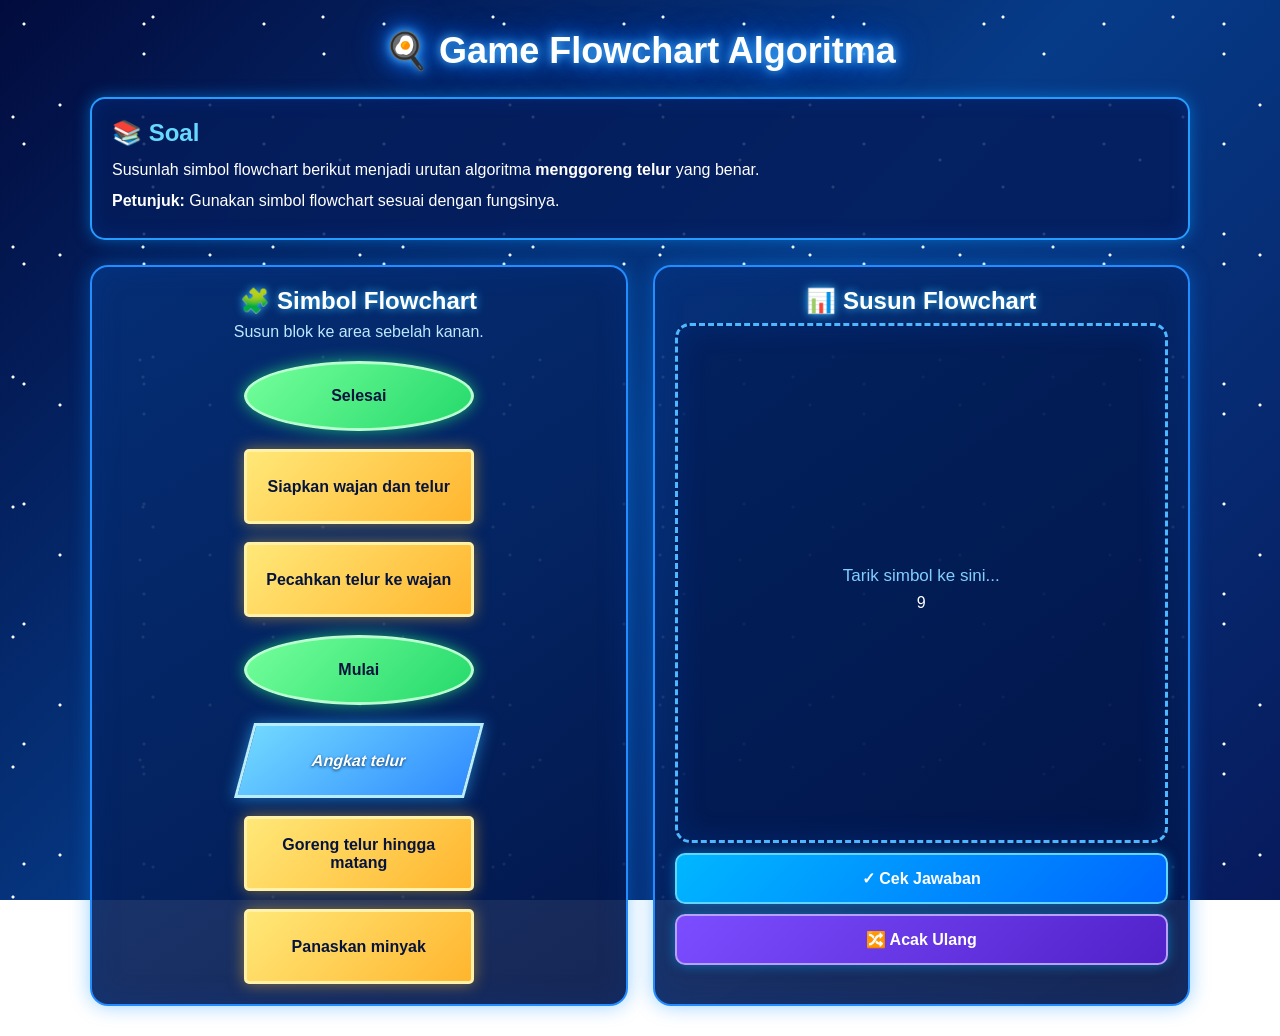
<file: GAME ALGORITMA/index.html>
<!DOCTYPE html>
<html lang="id">

<head>
    <meta charset="UTF-8">
    <meta name="viewport" content="width=device-width, initial-scale=1.0">
    <title>Game Flowchart - Menggoreng Telur</title>
    <link rel="stylesheet" href="style.css">
</head>

<body>

    <div class="container">

        <h1>🍳 Game Flowchart Algoritma</h1>

        <div class="question">
            <h2>📚 Soal</h2>

            <p>
                Susunlah simbol flowchart berikut menjadi urutan algoritma
                <b>menggoreng telur</b> yang benar.
            </p>

            <p>
                <b>Petunjuk:</b> Gunakan simbol flowchart sesuai dengan fungsinya.
            </p>
        </div>

        <div class="game">

            <!-- BLOK YANG DIACAK -->
            <div class="panel">

                <h2>🧩 Simbol Flowchart</h2>

                <p class="info">
                    Susun blok ke area sebelah kanan.
                </p>

                <div id="blocks"></div>

            </div>


            <!-- AREA JAWABAN -->
            <div class="panel">

                <h2>📊 Susun Flowchart</h2>

                <div id="answerArea">

                    <p class="placeholder">
                        Tarik simbol ke sini...
                    </p>
                    9
                </div>

                <button onclick="checkAnswer()">
                ✓ Cek Jawaban
            </button>

                <button class="reset" onclick="resetGame()">
                🔀 Acak Ulang
            </button>

                <div id="result"></div>

            </div>

        </div>

    </div>

    <script src="script.js"></script>

</body>

</html>
</file>
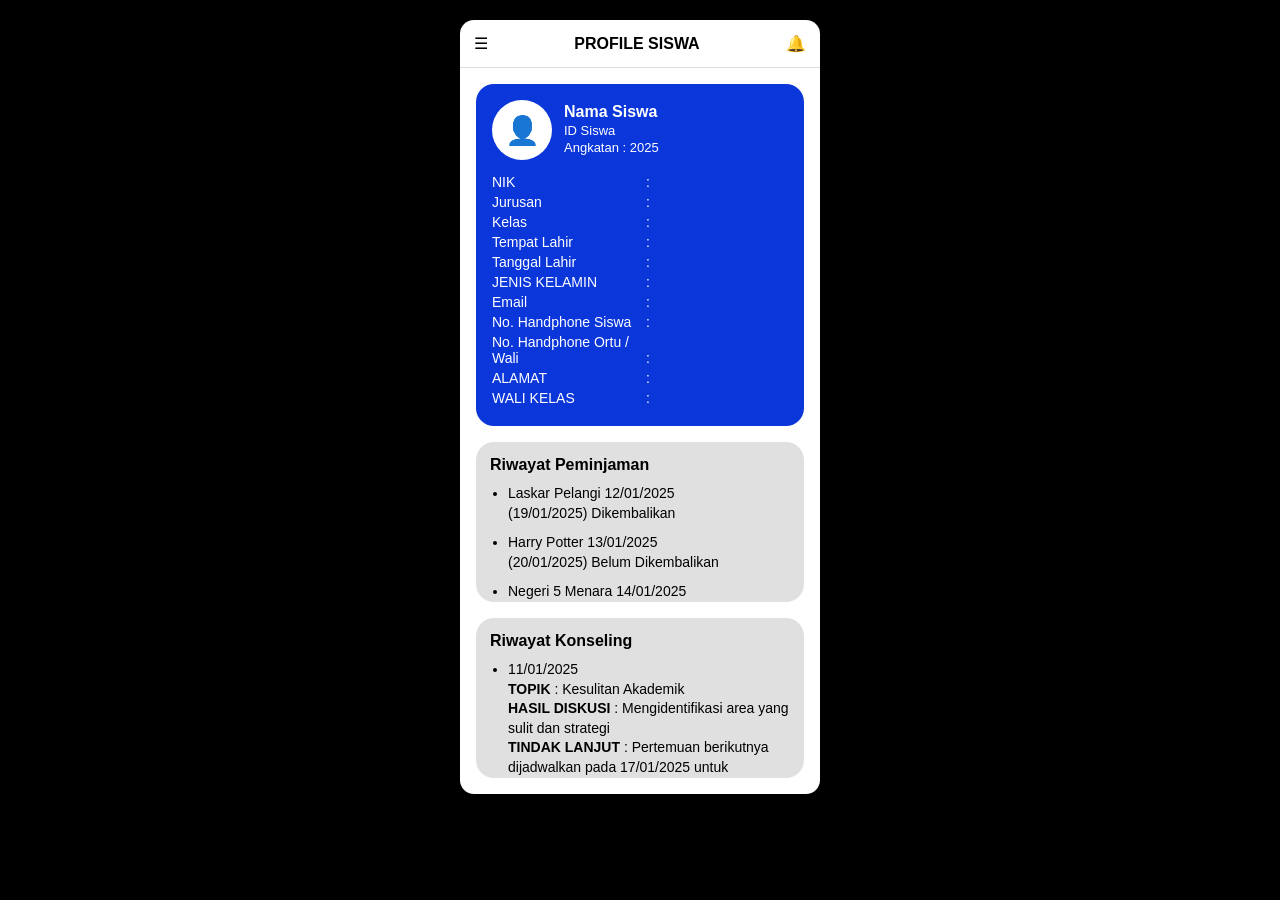
<file: html tugas/index.html>
<!DOCTYPE html>
<html lang="id">

<head>
    <meta charset="UTF-8">
    <title>Profile Siswa</title>
    <meta name="viewport" content="width=device-width, initial-scale=1.0">
    <link rel="stylesheet" href="style.css">
</head>

<body>

    <div class="phone">
        <div class="header">
            <div class="icon">☰</div>
            <div class="title">PROFILE SISWA</div>
            <div class="icon">🔔</div>
        </div>

        <div class="profile-card">
            <div class="profile-top">
                <div class="avatar">👤</div>
                <div class="identity">
                    <h3>Nama Siswa</h3>
                    <p>ID Siswa</p>
                    <p>Angkatan : 2025</p>
                </div>
            </div>

            <div class="profile-data">
                <div><span>NIK</span> :</div>
                <div><span>Jurusan</span> :</div>
                <div><span>Kelas</span> :</div>
                <div><span>Tempat Lahir</span> :</div>
                <div><span>Tanggal Lahir</span> :</div>
                <div><span>JENIS KELAMIN</span> :</div>
                <div><span>Email</span> :</div>
                <div><span>No. Handphone Siswa</span> :</div>
                <div><span>No. Handphone Ortu / Wali</span> :</div>
                <div><span>ALAMAT</span> :</div>
                <div><span>WALI KELAS</span> :</div>
            </div>
        </div>


        <div class="card">
            <h4>Riwayat Peminjaman</h4>
            <ul>
                <li>
                    Laskar Pelangi 12/01/2025<br> (19/01/2025) Dikembalikan
                </li>
                <li>
                    Harry Potter 13/01/2025<br> (20/01/2025) Belum Dikembalikan
                </li>
                <li>
                    Negeri 5 Menara 14/01/2025<br> (21/01/2025) Dikembalikan
                </li>
            </ul>
        </div>

        <div class="card">
            <h4>Riwayat Konseling</h4>
            <ul>
                <li>
                    11/01/2025<br>
                    <strong>TOPIK</strong> : Kesulitan Akademik<br>
                    <strong>HASIL DISKUSI</strong> : Mengidentifikasi area yang sulit dan strategi<br>
                    <strong>TINDAK LANJUT</strong> : Pertemuan berikutnya dijadwalkan pada 17/01/2025 untuk meningkatkan pemahaman.
                </li>
            </ul>
        </div>
    </div>

</body>

</html>
</file>
<file: GAME ALGORITMA/style.css>
* * {
    box-sizing: border-box;
    margin: 0;
    padding: 0;
}

body {
    font-family: Arial, sans-serif;
    min-height: 100vh;
    color: white;
    /* LATAR BELAKANG LUAR ANGKASA */
    background: radial-gradient(circle at 20% 20%, white 1px, transparent 2px), radial-gradient(circle at 80% 30%, white 1px, transparent 2px), radial-gradient(circle at 40% 70%, white 1px, transparent 2px), radial-gradient(circle at 70% 80%, white 1px, transparent 2px), radial-gradient(circle at 10% 90%, white 1px, transparent 2px), radial-gradient(circle at 90% 10%, white 1px, transparent 2px), linear-gradient(135deg, #020b3d, #063b88, #071a5c);
    background-size: 120px 120px, 180px 180px, 150px 150px, 200px 200px, 130px 130px, 170px 170px, 100% 100%;
    background-attachment: fixed;
}


/* ===================================
   BINTANG TAMBAHAN
   =================================== */

body::before,
body::after {
    content: "✦  ·  ✧     *       ✦    ·     ✧
 * ✦ · * ✧ ✦ · * ✦ · ✧ * ✦ ·";
 position: fixed;
    width: 100%;
    height: 100%;
    top: 0;
    left: 0;
    color: rgba(255, 255, 255, 0.7);
    font-size: 22px;
    line-height: 100px;
    letter-spacing: 25px;
    pointer-events: none;
    z-index: -1;
}

body::after {
    font-size: 12px;
    opacity: 0.6;
    transform: rotate(8deg);
}


/* ===================================
   CONTAINER
   =================================== */

.container {
    width: 92%;
    max-width: 1100px;
    margin: 30px auto;
}


/* ===================================
   JUDUL
   =================================== */

h1 {
    text-align: center;
    font-size: 36px;
    margin-bottom: 25px;
    color: #ffffff;
    text-shadow: 0 0 10px #4db8ff, 0 0 20px #147cff, 0 0 35px #0066ff;
}


/* ===================================
   SOAL
   =================================== */

.question {
    background: rgba(4, 29, 91, 0.85);
    border: 2px solid #269cff;
    padding: 20px;
    border-radius: 15px;
    margin-bottom: 25px;
    box-shadow: 0 0 15px rgba(0, 153, 255, 0.5), inset 0 0 20px rgba(0, 100, 255, 0.15);
}

.question h2 {
    margin-bottom: 10px;
    color: #66d9ff;
}

.question p {
    line-height: 1.6;
    margin-bottom: 5px;
}


/* ===================================
   GAME
   =================================== */

.game {
    display: grid;
    grid-template-columns: 1fr 1fr;
    gap: 25px;
}


/* ===================================
   PANEL
   =================================== */

.panel {
    background: linear-gradient( 145deg, rgba(5, 48, 120, 0.9), rgba(2, 20, 70, 0.92));
    padding: 20px;
    border-radius: 18px;
    border: 2px solid #238cff;
    box-shadow: 0 0 20px rgba(0, 140, 255, 0.4), inset 0 0 30px rgba(0, 70, 180, 0.2);
}

.panel h2 {
    text-align: center;
    margin-bottom: 8px;
    color: #ffffff;
    text-shadow: 0 0 8px #36b9ff;
}

.info {
    text-align: center;
    color: #bde8ff;
    margin-bottom: 20px;
}


/* ===================================
   BLOK FLOWCHART
   =================================== */

#blocks {
    display: flex;
    flex-direction: column;
    align-items: center;
    gap: 18px;
}


/* ===================================
   SEMUA BLOK
   =================================== */

.flow-block {
    width: 230px;
    min-height: 65px;
    display: flex;
    align-items: center;
    justify-content: center;
    text-align: center;
    padding: 10px;
    font-weight: bold;
    cursor: grab;
    user-select: none;
    position: relative;
    transition: 0.25s;
    color: #06143d;
    box-shadow: 0 5px 12px rgba(0, 0, 0, 0.35);
}

.flow-block:hover {
    transform: scale(1.06);
    box-shadow: 0 0 20px rgba(255, 255, 255, 0.5);
}

.flow-block:active {
    cursor: grabbing;
}


/* ===================================
   OVAL
   MULAI / SELESAI
   =================================== */

.oval {
    height: 70px;
    border-radius: 50%;
    background: linear-gradient( 135deg, #75ff9b, #24d96b);
    border: 3px solid #b8ffd0;
    box-shadow: 0 0 15px rgba(40, 255, 120, 0.6);
}


/* ===================================
   PERSEGI PANJANG
   PROSES
   =================================== */

.rectangle {
    height: 75px;
    background: linear-gradient( 135deg, #ffe878, #ffb52e);
    border: 3px solid #fff1a8;
    border-radius: 5px;
    box-shadow: 0 0 15px rgba(255, 190, 40, 0.5);
}


/* ===================================
   JAJAR GENJANG
   INPUT / OUTPUT
   =================================== */

.parallelogram {
    height: 75px;
    background: linear-gradient( 135deg, #70d8ff, #318cff);
    border: 3px solid #b8ecff;
    transform: skew(-15deg);
    padding-left: 18px;
    padding-right: 18px;
    color: white;
    text-shadow: 0 1px 3px #003366;
    box-shadow: 0 0 15px rgba(50, 180, 255, 0.6);
}


/* ===================================
   AREA JAWABAN
   =================================== */

#answerArea {
    min-height: 520px;
    border: 3px dashed #4db8ff;
    border-radius: 15px;
    padding: 20px;
    display: flex;
    flex-direction: column;
    align-items: center;
    gap: 8px;
    background: rgba(0, 20, 70, 0.5);
    box-shadow: inset 0 0 30px rgba(0, 100, 255, 0.15);
}

.placeholder {
    color: #82cfff;
    text-align: center;
    margin-top: 220px;
    font-size: 17px;
}


/* ===================================
   PANAH FLOWCHART
   =================================== */

#answerArea .flow-block:not(:last-child)::after {
    content: "↓";
    position: absolute;
    bottom: -35px;
    left: 50%;
    transform: translateX(-50%);
    font-size: 30px;
    font-weight: bold;
    color: #ffffff;
    text-shadow: 0 0 10px #38b6ff;
    z-index: 20;
}


/* ===================================
   BUTTON
   =================================== */

button {
    width: 100%;
    padding: 14px;
    margin-top: 10px;
    border: none;
    border-radius: 10px;
    background: linear-gradient( 135deg, #00b7ff, #0066ff);
    color: white;
    font-size: 16px;
    font-weight: bold;
    cursor: pointer;
    border: 2px solid #62d5ff;
    box-shadow: 0 0 12px rgba(0, 170, 255, 0.5);
    transition: 0.2s;
}

button:hover {
    transform: translateY(-2px);
    box-shadow: 0 0 20px rgba(0, 190, 255, 0.8);
}


/* ===================================
   BUTTON ACAK ULANG
   =================================== */

button.reset {
    background: linear-gradient( 135deg, #7c4dff, #5121c9);
    border-color: #b9a0ff;
}

button.reset:hover {
    background: linear-gradient( 135deg, #936dff, #6538e0);
}


/* ===================================
   HASIL
   =================================== */

#result {
    margin-top: 15px;
    padding: 15px;
    border-radius: 10px;
    text-align: center;
    font-weight: bold;
    display: none;
}


/* JAWABAN BENAR */

.success {
    display: block !important;
    background: rgba(28, 150, 75, 0.85);
    border: 2px solid #6cff9b;
    color: white;
    box-shadow: 0 0 15px rgba(50, 255, 120, 0.5);
}


/* JAWABAN SALAH */

.error {
    display: block !important;
    background: rgba(170, 30, 50, 0.85);
    border: 2px solid #ff7185;
    color: white;
    box-shadow: 0 0 15px rgba(255, 50, 80, 0.5);
}


/* ===================================
   RESPONSIVE
   =================================== */

@media (max-width: 700px) {
    .game {
        grid-template-columns: 1fr;
    }
    h1 {
        font-size: 28px;
    }
    .flow-block {
        width: 210px;
    }
}
</file>
<file: html tugas/style.css>
* {
    box-sizing: border-box;
    font-family: Arial, Helvetica, sans-serif;
}

body {
    margin: 0;
    background: black;
    display: flex;
    justify-content: center;
    padding: 20px;
}


/* SIMULASI LAYAR HP */

.phone {
    width: 360px;
    background: white;
    border-radius: 14px;
    overflow: hidden;
}


/* HEADER */

.header {
    display: flex;
    align-items: center;
    justify-content: space-between;
    padding: 14px;
    border-bottom: 1px solid #ddd;
}

.header .title {
    font-weight: bold;
}


/* PROFILE */

.profile-card {
    background: #0b36d9;
    margin: 16px;
    padding: 16px;
    border-radius: 18px;
    color: white;
}

.profile-top {
    display: flex;
    align-items: center;
    margin-bottom: 14px;
}

.avatar {
    width: 60px;
    height: 60px;
    border-radius: 50%;
    background: white;
    color: #555;
    display: flex;
    justify-content: center;
    align-items: center;
    font-size: 28px;
    margin-right: 12px;
}

.identity h3 {
    margin: 0;
    font-size: 16px;
}

.identity p {
    margin: 2px 0;
    font-size: 13px;
}

.profile-data div {
    font-size: 14px;
    margin: 4px 0;
}

.profile-data span {
    display: inline-block;
    width: 150px;
}


/* CARD */

.card {
    background: #e0e0e0;
    margin: 16px;
    padding: 14px;
    border-radius: 18px;
    max-height: 160px;
    overflow-y: auto;
}

.card h4 {
    margin: 0 0 10px 0;
}

.card ul {
    padding-left: 18px;
    margin: 0;
    font-size: 14px;
}

.card li {
    margin-bottom: 10px;
    line-height: 1.4;
}
</file>
